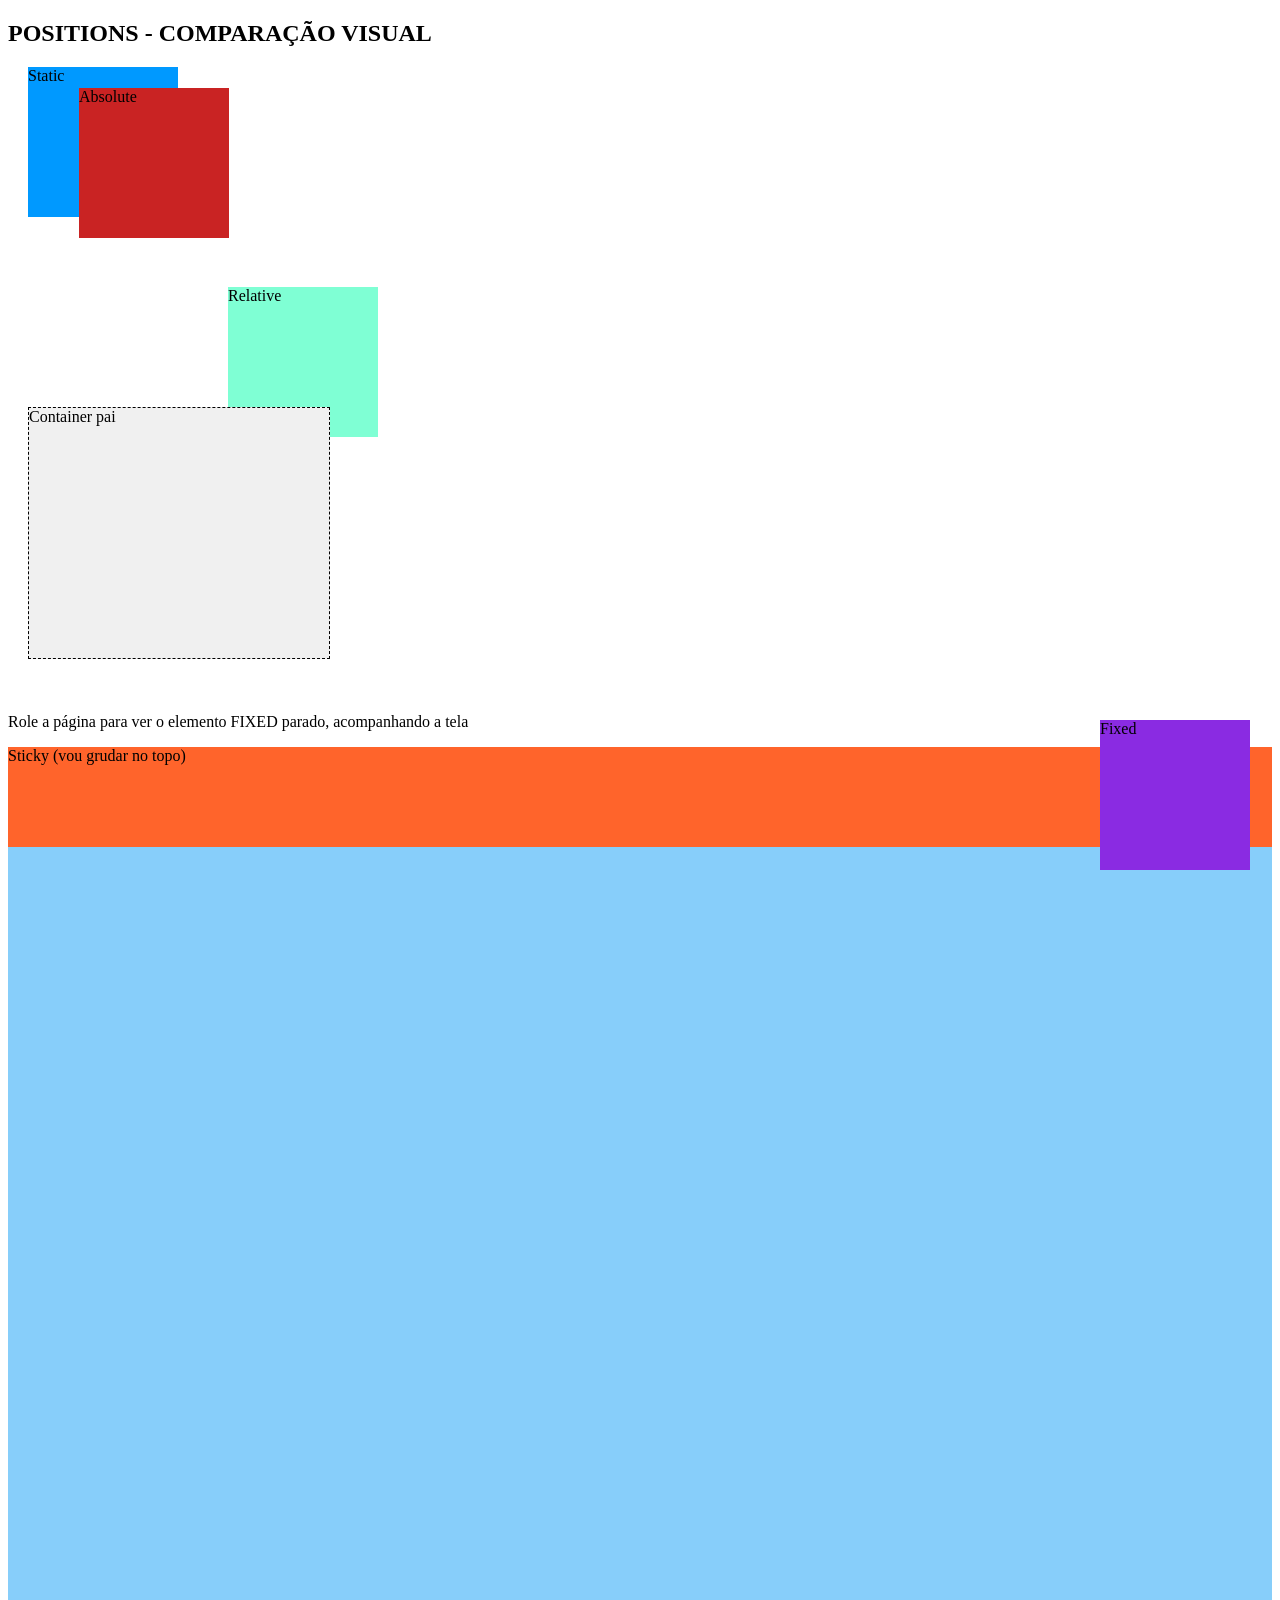
<file: 02-position/index.html>
<!DOCTYPE html>
<html lang="pt-br">
<head>
    <meta charset="UTF-8">
    <meta name="viewport" content="width=device-width, initial-scale=1.0">
    <title>Esquemas de posicionamento</title>
    <link rel="stylesheet" href="styles.css">
</head>
<body>
    <h2>POSITIONS - COMPARAÇÃO VISUAL</h2>
    <div class="caixa static">Static</div>
    <div class="caixa relative">Relative</div>

    <div class="container">
        Container pai
        <div class="caixa absolute">
            Absolute
        </div>
    </div>

    <div class="caixa fixed">Fixed</div>
    <br>
    <p>Role a página para ver o elemento FIXED parado, acompanhando a tela</p>

    <div class="sticky">Sticky (vou grudar no topo)</div>

    <div class="espaco"></div>

    
</body>
</html>
</file>
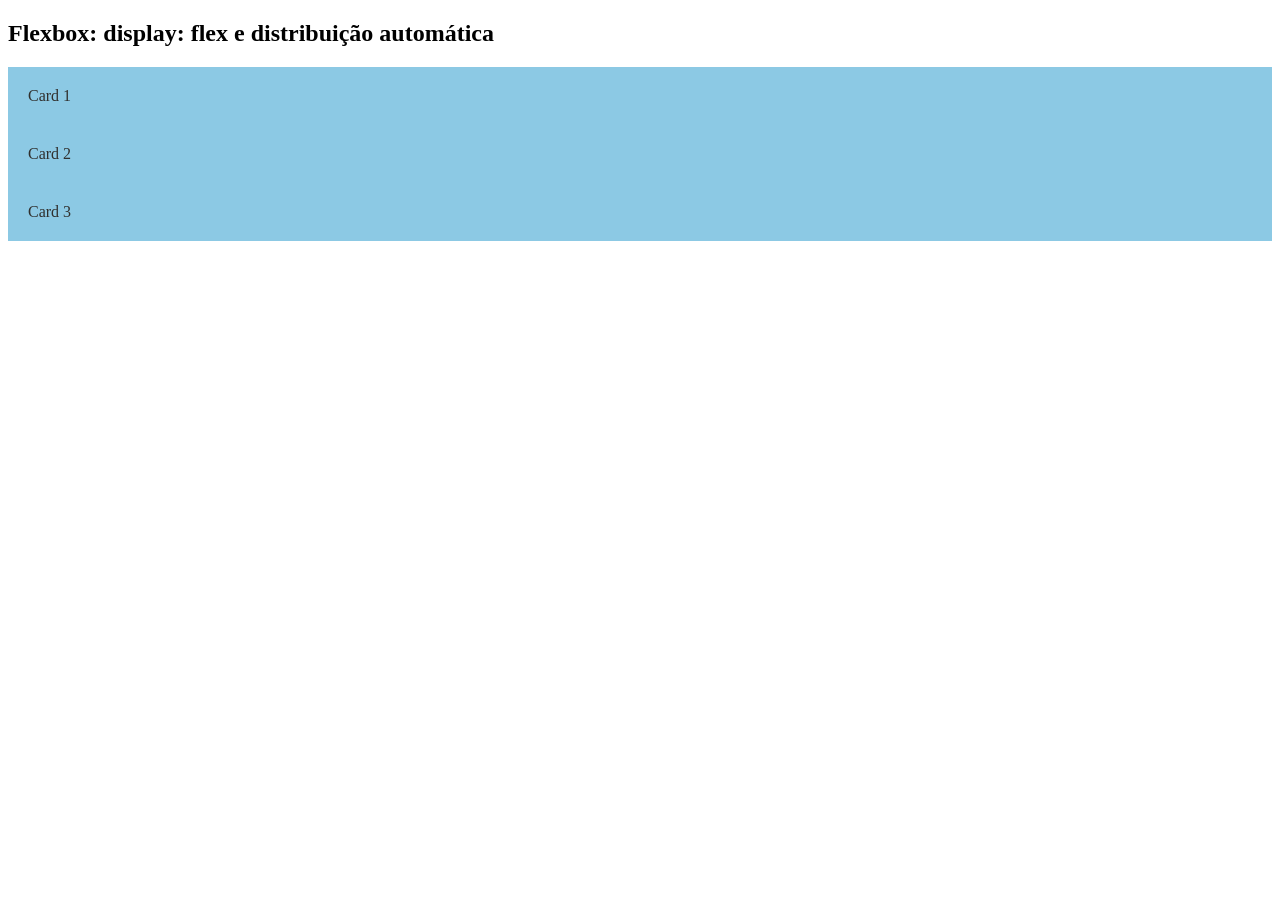
<file: 04-Layout-Flexbox-introdução/index.html>
<!DOCTYPE html>
<html lang="en">
<head>
    <meta charset="UTF-8">
    <meta name="viewport" content="width=device-width, initial-scale=1.0">
    <title>Layout Flexbox</title>
    <link rel="stylesheet" href="style.css">
</head>
<body>
    <h2>Flexbox: display: flex e distribuição automática</h2>

    <div class="container flex">
    <div class="card">Card 1</div>
    <div class="card">Card 2</div>
    <div class="card">Card 3</div>
    
</body>
</html>
</file>
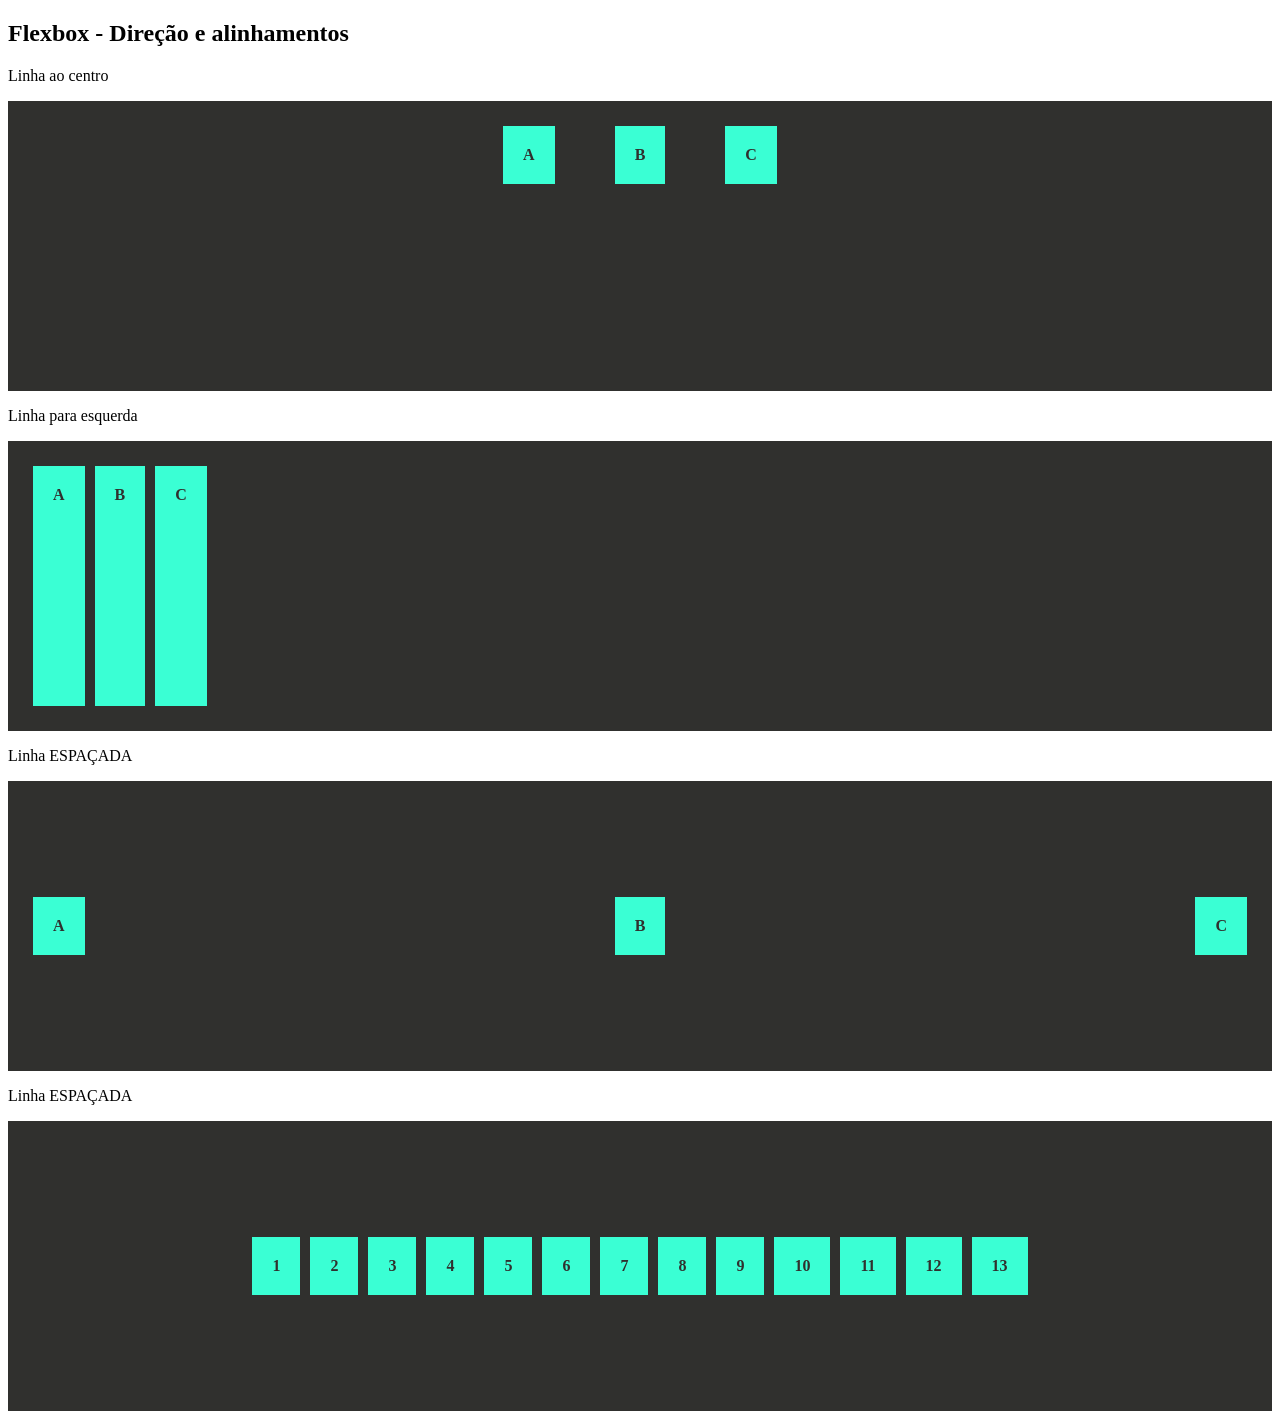
<file: Alinhamentos-flexbox/index.html>
<!DOCTYPE html>
<html lang="pt-br">
<head>
    <meta charset="UTF-8">
    <meta name="viewport" content="width=device-width, initial-scale=1.0">
    <title>Flexbox - direção e alinhamentos</title>
    <link rel="stylesheet" href="styles.css">
</head>
<body>
    <h2>Flexbox - Direção e alinhamentos</h2>

    <p>Linha ao centro</p>
    <div class="flex-container row-center">
        <div class="card">A</div>
        <div class="card">B</div>
        <div class="card">C</div>
    </div>

    <p>Linha para esquerda</p>
    <div class="flex-container column-left">
        <div class="card">A</div>
        <div class="card">B</div>
        <div class="card">C</div>
    </div>

    <p>Linha ESPAÇADA</p>
    <div class="flex-container spaced">
        <div class="card">A</div>
        <div class="card">B</div>
        <div class="card">C</div>
    </div>

    <p>Linha ESPAÇADA</p>
    <div class="flex-container wrap">
        <div class="card">1</div>
        <div class="card">2</div>
        <div class="card">3</div>
        <div class="card">4</div>
        <div class="card">5</div>
        <div class="card">6</div>
        <div class="card">7</div>
        <div class="card">8</div>
        <div class="card">9</div>
        <div class="card">10</div>
        <div class="card">11</div>
        <div class="card">12</div>
         <div class="card">13</div>
    </div>

</body>
</html>
</file>
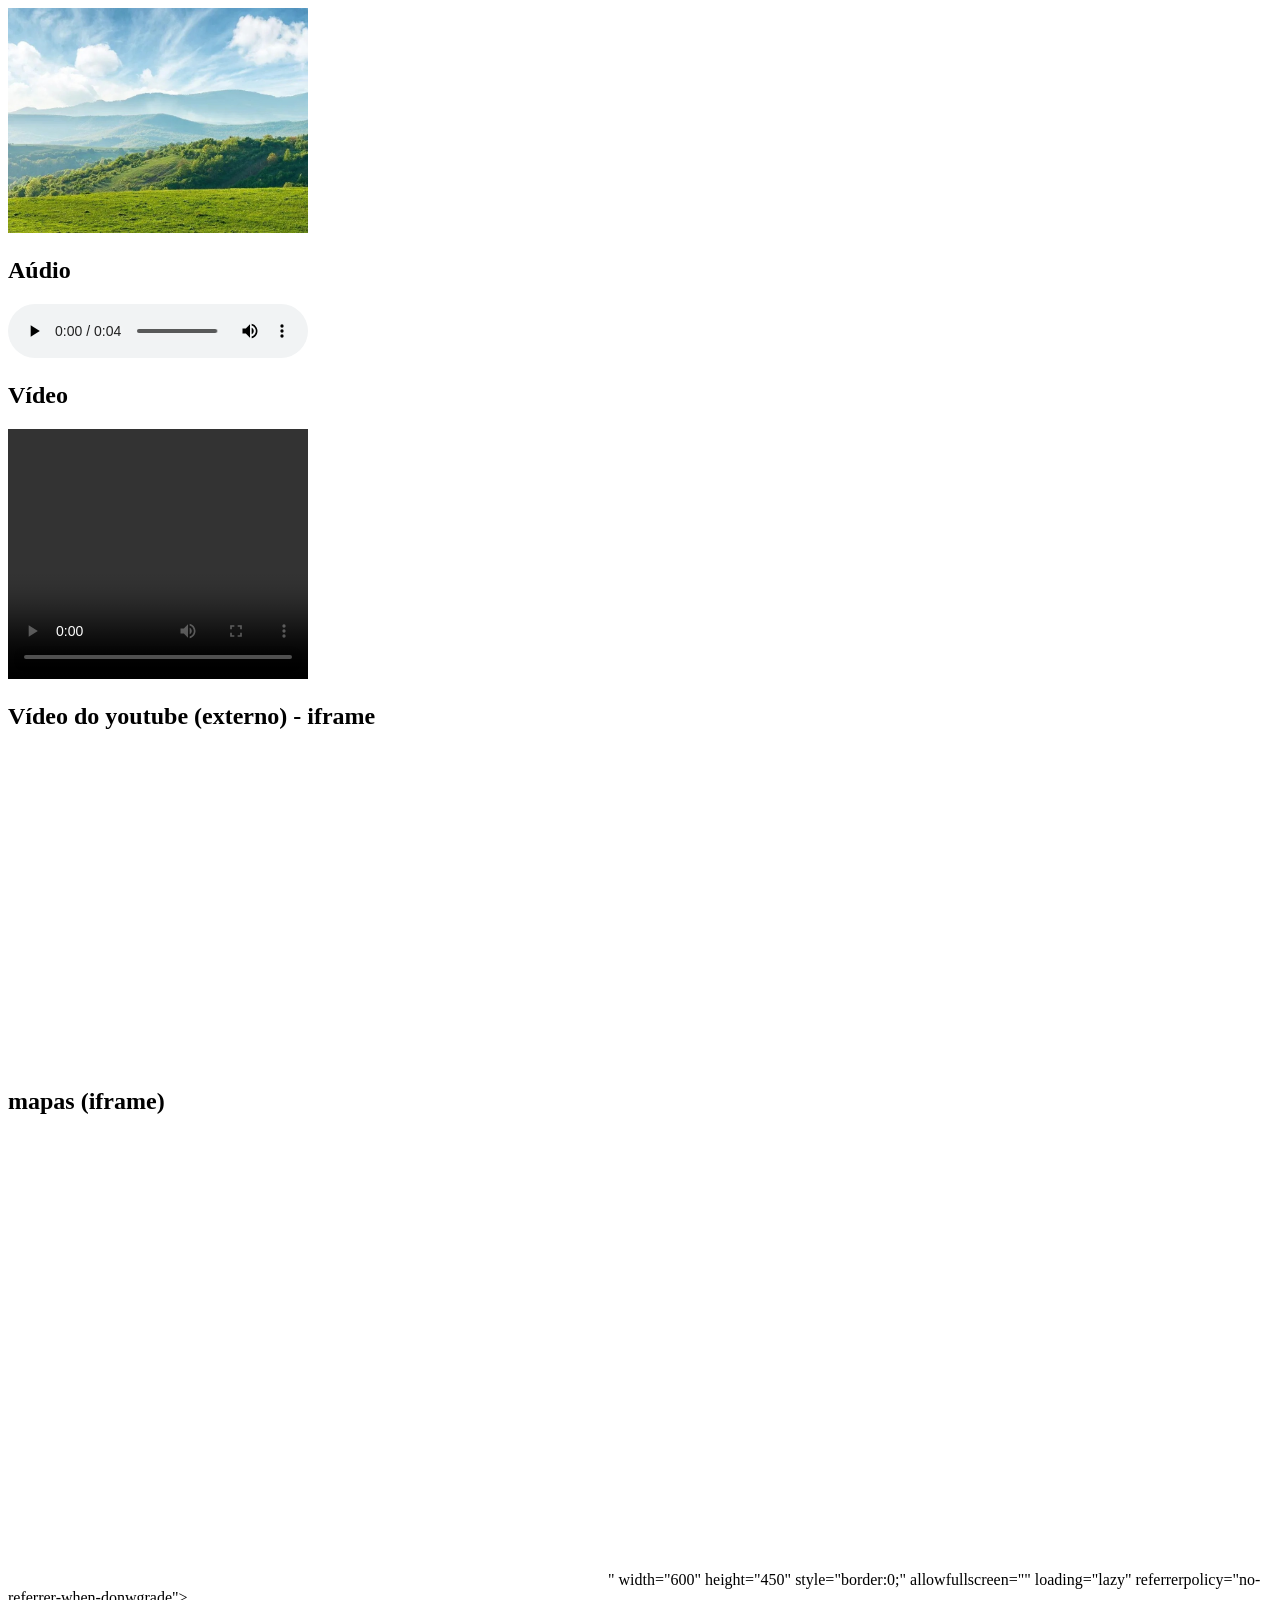
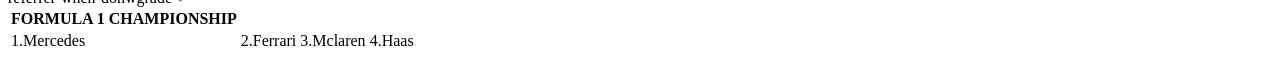
<file: repositório git/aula 04-midias e formatacoes/index.html>
<!DOCTYPE html>
<html lang="en">
<head>
    <meta charset="UTF-8">
    <meta name="viewport" content="width=device-width, initial-scale=1.0">
    <title>Document</title>
</head>
<body>
    <img src="midias/imagem.jpg" alt="paisagem" width="300px">

    <h2>Aúdio</h2>
    <audio controls src="midias/audio.mp3"></audio>

    <h2>Vídeo</h2>
    <video controls src="midias/video.mp4" width="300px" height="250px"></video>

    <h2>Vídeo do youtube (externo) - iframe</h2>
    <iframe 
   src="" 
    title="Exemplo de vídeo do youtube"
    width="560px"
    height="315px"
    frameborder="0"></iframe>

    <!-- incorporando mapas-->
     <h2>mapas (iframe)</h2>

     <iframe src="https://www.google.com/maps/embed?pb=!1m18!1m12!1m3!1d97686.23627794378!2d-47.869744151842866!3d-24.51016770910655!2m3!1f0!2f0!3f0!3m2!1i1024!2i768!4f13.1!3m3!1m2!1s0x94c5338bea658bc1%3A0xdea6f93b5aae61a8!2sFatec%20Registro!5e0!3m2!1spt-BR!2sbr!4v1773192590174!5m2!1spt-BR!2sbr" width="600" height="450" style="border:0;" allowfullscreen="" loading="lazy" referrerpolicy="no-referrer-when-downgrade"></iframe>" width="600" height="450" style="border:0;" allowfullscreen="" loading="lazy" referrerpolicy="no-referrer-when-donwgrade"></iframe>


     <table>
        <tr>
            <th>FORMULA 1 CHAMPIONSHIP</th>
        </tr>
        <tr>
            <td>1.Mercedes</td>
            <td>2.Ferrari</td>
             <td>3.Mclaren</td>
              <td>4.Haas</td> 
     </tr>
     </table>


</html>
</file>
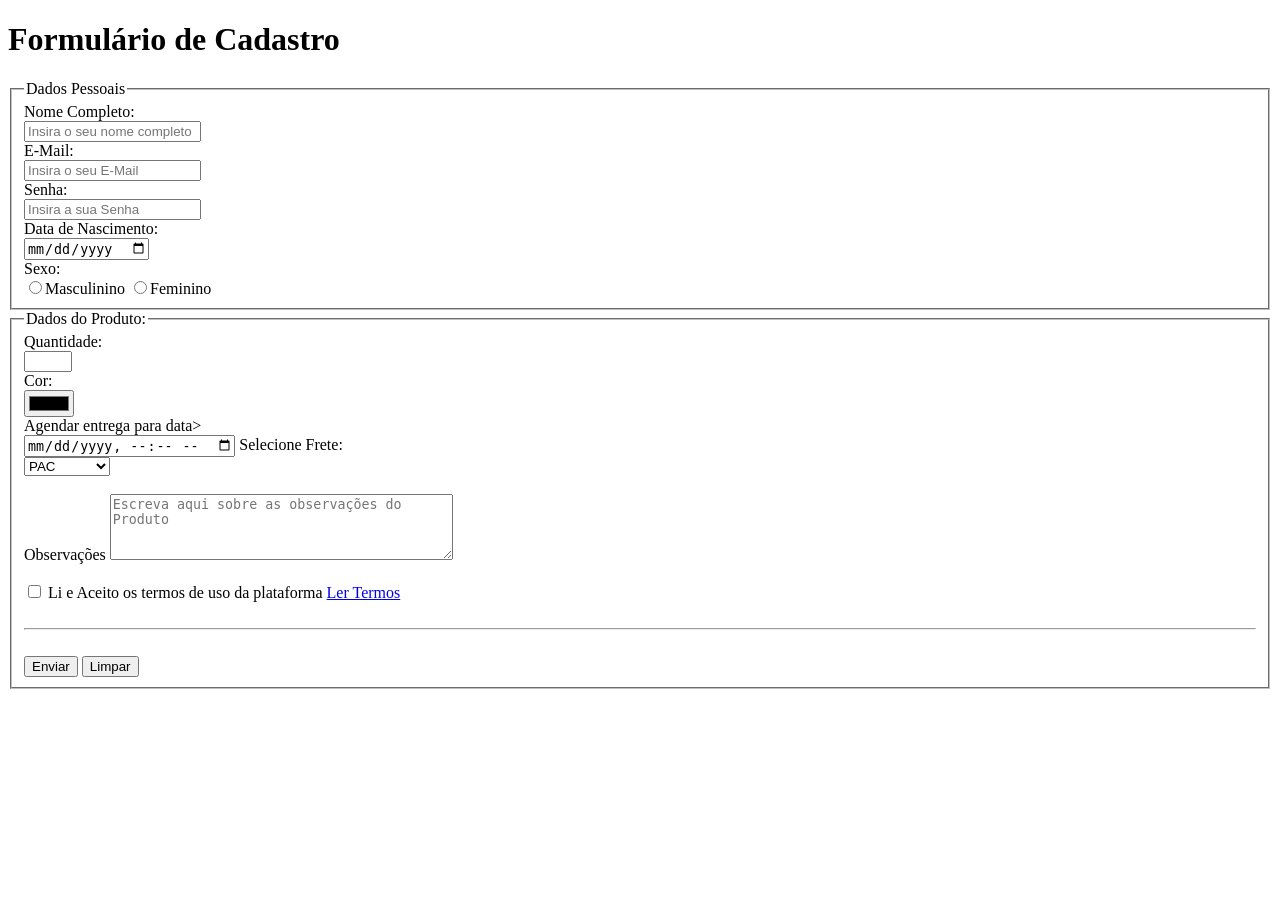
<file: repositório git/aula-06/index.html>
<!DOCTYPE html>
<html lang="pt-br">
<head>
    <meta charset="UTF-8">
    <meta name="viewport" content="width=device-width, initial-scale=1.0">
    <title>Formulário de cadastro</title>
</head>
<body>
    <header>
        <h1>Formulário de Cadastro</h1>
    </header>
    <main>
        <section>
            <form action="sucesso.html" method="post">
                <fieldset>
                    <legend>Dados Pessoais</legend>
                    <label for="nome">Nome Completo:</label><br>
                    <input type="text" name="nome" id="nome" placeholder="Insira o seu nome completo" required><br>
                   
                    <label for="email">E-Mail:</label><br>
                    <input type="email" name="email" id="nome" 
                    placeholder="Insira o seu E-Mail" required><br>

                    <label for="password">Senha:</label><br>
                    <input type="password" name="password" id="password" 
                    placeholder="Insira a sua Senha" required><br>

                    <label for="nascimento">Data de Nascimento:</label><br>
                    <input type="date" name="nascimento" id="nascimento"><br>

                    <label for="sexo">Sexo:</label><br>
                    <input type="radio" name="sexo" id="masc" value="m">Masculinino
                      <input type="radio" name="sexo" id="fem" value="f">Feminino
                    
                </fieldset>
                <fieldset>
                    <legend>Dados do Produto:</legend>
                    <label for="quantidade">Quantidade:</label><br>
                    <input type="number" name="quantidade"
                    id="quantidade" min="1" max="10"><br>
                    <label for="cor">Cor:</label><br>
                    <input type="color"><br>
                    <label for="entrega">Agendar entrega para data>
                    </label><br>
                    <input type="datetime-local">
                    <label for="frete">Selecione Frete:</label><br>
                    <select name="frete" id="frete">
                        <option value="PAC">PAC</option>
                        <option value="SEDEX">SEDEX</option>
                        <option value="SEDEX 10">SEDEX 10</option>

                    </select><br><br>

                    <label for="observacoes">Observações</label>
                    <textarea rows="4" cols="40" name="observacoes" 
                    id="observacoes" placeholder="Escreva aqui sobre as observações do Produto"></textarea><br><br>

                    <input type="checkbox" name="termos" id="termos"> Li e Aceito os termos de uso da plataforma
                    <a href="termos.html"
                    
        <button type="button">Ler Termos</button>

        <a/>

        <br> <br> <hr> <br>
        <button type="submit">Enviar</button>
        <button type="reset">Limpar</button>


                    
                </fieldset>

            </form>
        </section>
    </main>
    
</body>
</html>
</file>
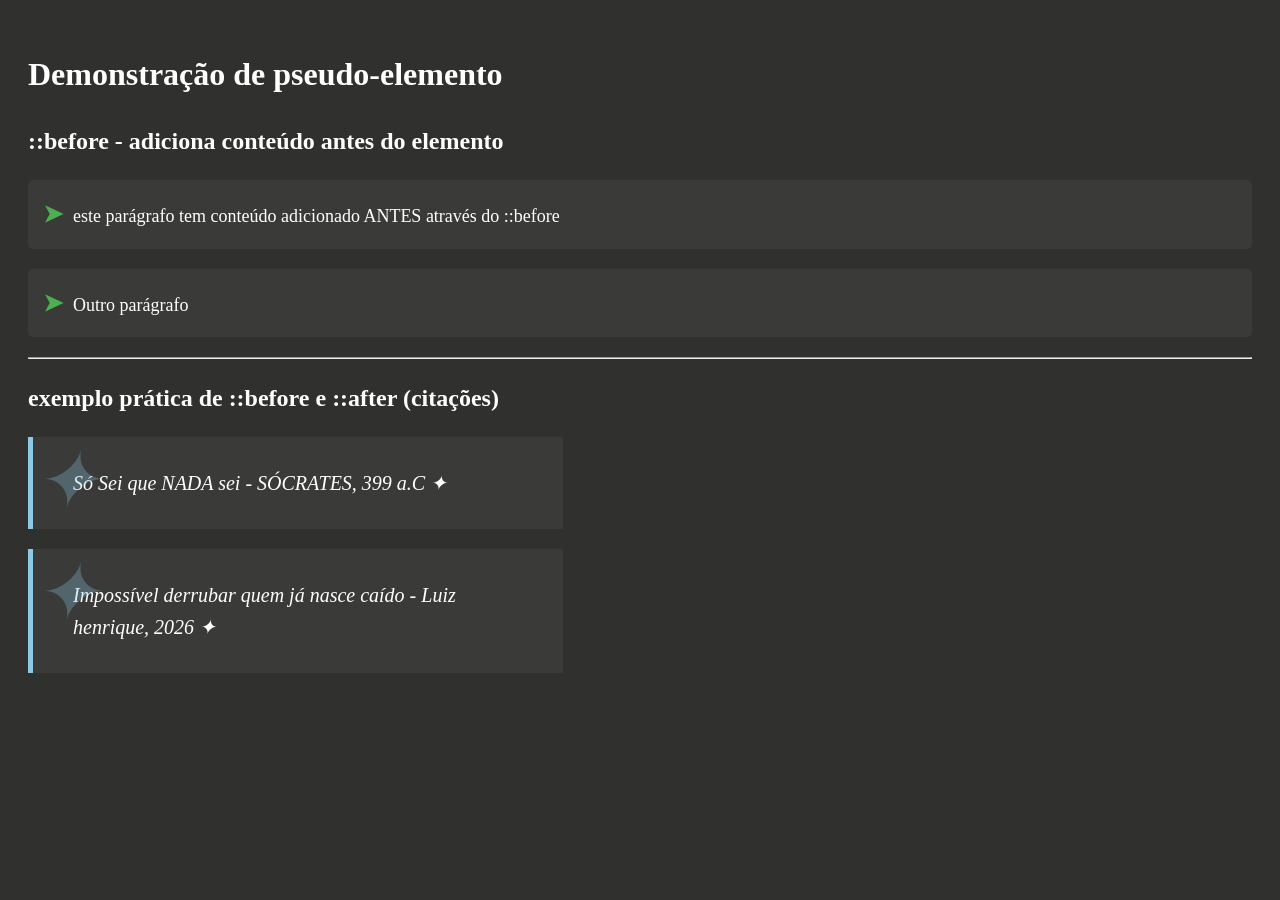
<file: repositório git/Aula-7/index.html>
<!DOCTYPE html>
<html lang="pt-br">
<head>
    <meta charset="UTF-8">
    <meta name="viewport" content="width=device-width, initial-scale=1.0">
    <title>Pseudo-Elementos</title>

    <link rel="stylesheet" href="style.css">
</head>
<body>
    <h1>Demonstração de pseudo-elemento</h1>

    <h2>::before - adiciona conteúdo antes do elemento</h2>
    <p class="antes">este parágrafo tem conteúdo adicionado ANTES através do ::before</p>
    <p class="antes">Outro parágrafo</p>

    <hr>

    <h2>exemplo prática de ::before e ::after (citações)</h2>
    <blockquote class="citacao">
        Só Sei que NADA sei - SÓCRATES, 399 a.C
    </blockquote>
     <blockquote class="citacao">
        Impossível derrubar quem já nasce caído - Luiz henrique, 2026
    </blockquote>
</body>
</html>
</file>
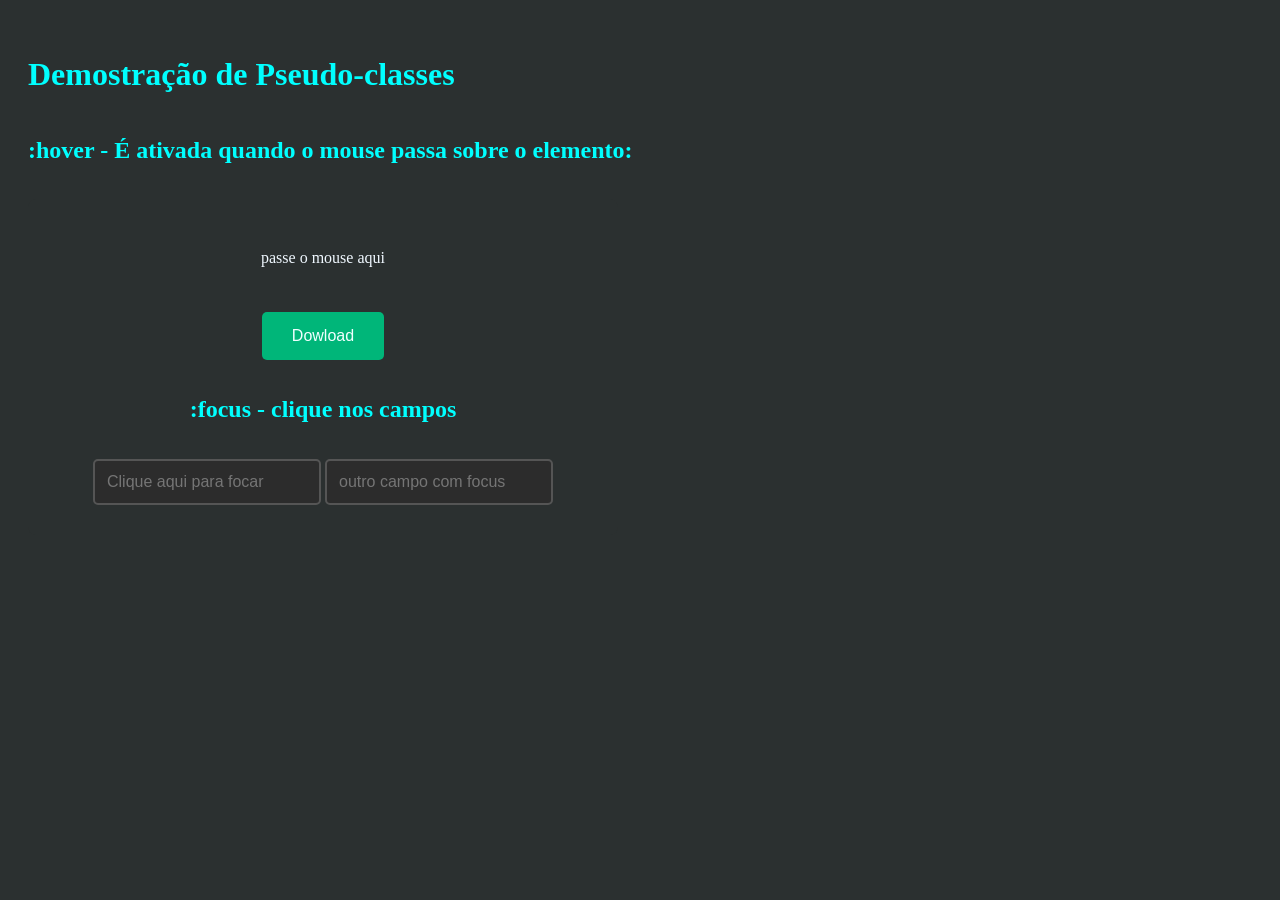
<file: repositório git/pseudo-classes/index.html>
<!DOCTYPE html>
<html lang="pt-br">
<head></head>
    <meta charset="UTF-8">
    <meta name="viewport" content="width=device-width, initial-scale=1.0">
    <title>Pseudo Classes no CSS</title>
    <link rel="stylesheet" href="styles.css">
</head>
<body>
    <h1>Demostração de Pseudo-classes</h1>

    <h2>:hover - É ativada quando o mouse passa sobre o 
elemento:</h2>
<div class="caixa">
    <p>passe o mouse aqui</p>

    <br>

    <button class="btn-download">Dowload</button>

    <br>

    <h2>:focus - clique nos campos</h2>
    <form>
        <input type="text" placeholder="Clique aqui para focar">
        <input type="password" placeholder="outro campo com focus">
    </form>
</div>
    
</body>
</html>
</file>
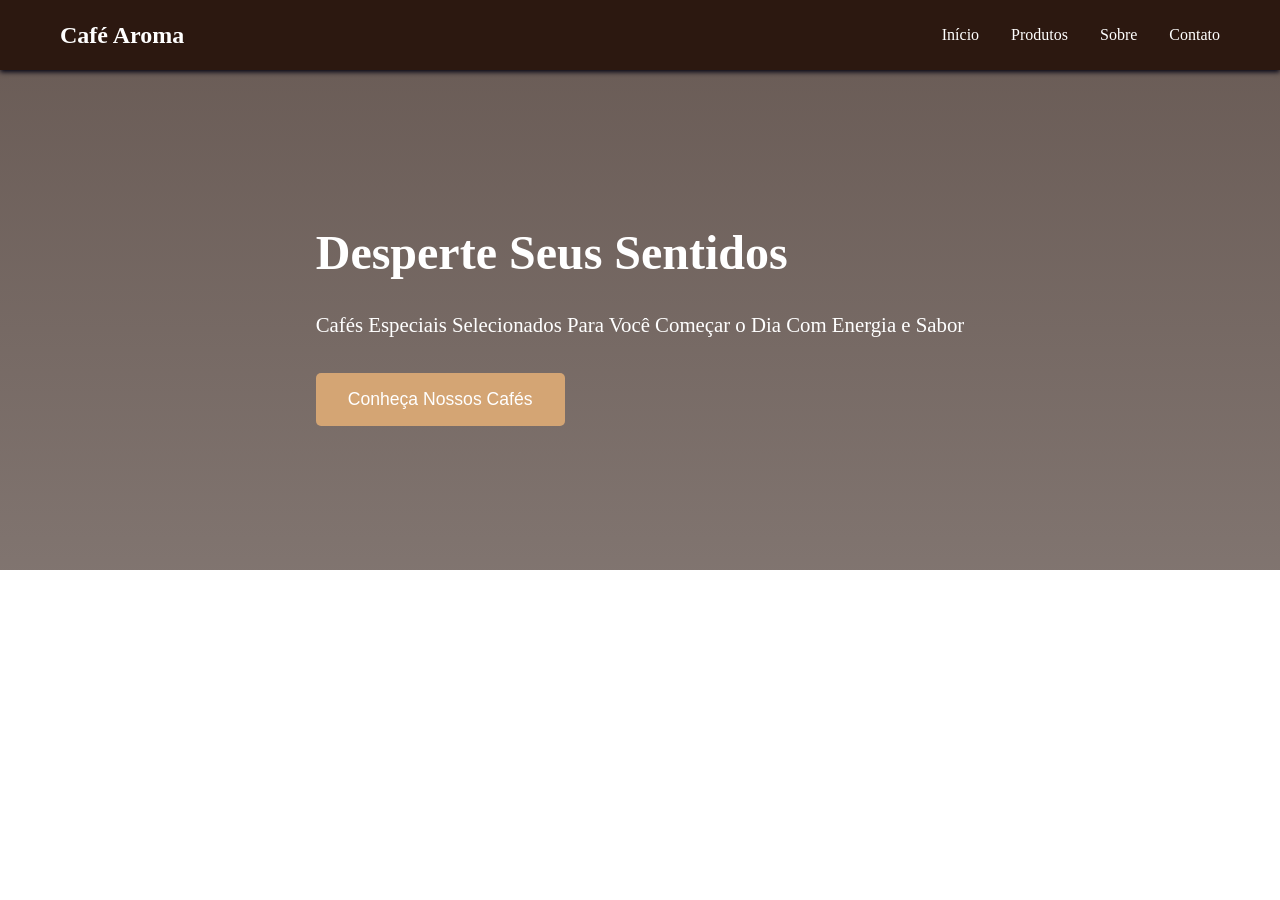
<file: repositório git/Aula-8/05-Vafé Aroma/index.html>
<!DOCTYPE html>
<html lang="pt-br">
<head>
    <meta charset="UTF-8">
    <meta name="viewport" content="width=device-width, initial-scale=1.0">
    <title>Café Aroma - Os Melhores Cafés Especiais</title>
    <link rel="stylesheet" href="styles.css">
</head>
<body>
    <header class="header">
        <div class="container">
            <div class="nav">
            <div class="logo">
                Café Aroma
            </div>
            <nav class="menu">
                <a href="#home">Início</a>
                <a href="#produtos">Produtos</a>
                <a href="#sobre">Sobre</a>
                <a href="#contato">Contato</a>
            </nav>
            </div>
        </div>
    </header>

    <section class="hero-section">
        <div class="hero-content">
            <h1>Desperte Seus Sentidos</h1>
            <p>Cafés Especiais Selecionados Para Você Começar o Dia Com Energia e Sabor</p>

        
        <button class="btn-primary">Conheça Nossos Cafés</button>
        </div>
    </section>
    
</body>
</html>
</file>
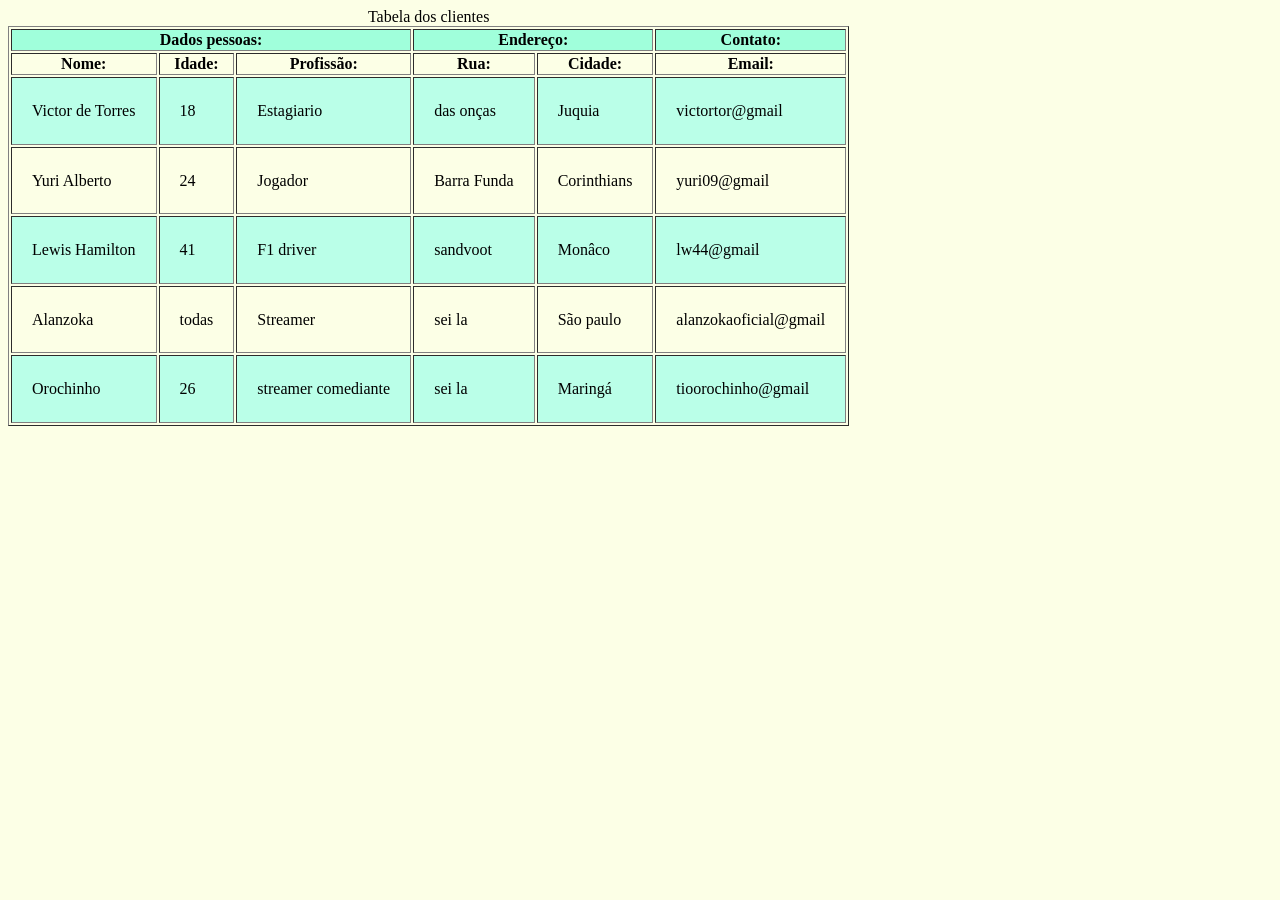
<file: repositório git/aula 5 tabelas/aula-5-tabela-formatada.html>
<!DOCTYPE html>
<html lang="pt-br">
<head>
    <meta charset="UTF-8">
    <meta name="viewport" content="width=device-width, initial-scale=1.0">
    <title>tabela zebrada</title>

    <style>
        body{
            background-color: rgb(252, 255, 230);
            font-family: Georgia, 'Times New Roman', Times, serif;

        }
        td{
            padding: 20px;
            line-height: 1.6;
        }

        tr:nth-child(even){
            background-color: rgb(186, 255, 232);
        }


    </style>
</head>
<body>

    <table border="1">
        <caption>Tabela dos clientes</caption>
        <thead style="background-color: rgb(160, 255, 219);"
            <tr>
                <th colspan="3">Dados pessoas:</th>
                <th colspan="2">Endereço:</th>
                <th>Contato:</th>
            </tr>

        </thead>
        <tbody>
            <tr>
                <th>Nome:</th>
                <th>Idade:</th>
                <th>Profissão:</th>
                <th>Rua:</th>
                <th>Cidade:</th>
                <th>Email:</th>
            </tr>
            <tr>
                <td>Victor de Torres</td>
                <td>18</td>
                <td>Estagiario</td>
                <td>das onças</td>
                <td>Juquia</td>
                <td>victortor@gmail</td>
            </tr>
             <tr>
                <td>Yuri Alberto</td>
                <td>24</td>
                <td>Jogador</td>
                <td>Barra Funda</td>
                <td>Corinthians</td>
                <td>yuri09@gmail</td>
            </tr>
             <tr>
                <td>Lewis Hamilton</td>
                <td>41</td>
                <td>F1 driver</td>
                <td>sandvoot</td>
                <td>Monâco</td>
                <td>lw44@gmail</td>
            </tr>
            <tr>
                <td>Alanzoka</td>
                <td>todas</td>
                <td>Streamer</td>
                <td>sei la</td>
                <td>São paulo</td>
                <td>alanzokaoficial@gmail</td>
            </tr>
            <tr>
                <td>Orochinho</td>
                <td>26</td>
                <td>streamer comediante</td>
                <td>sei la</td>
                <td>Maringá</td>
                <td>tioorochinho@gmail</td>
            </tr>
        </tbody>


    </table>
    
</body>
</html>
</file>
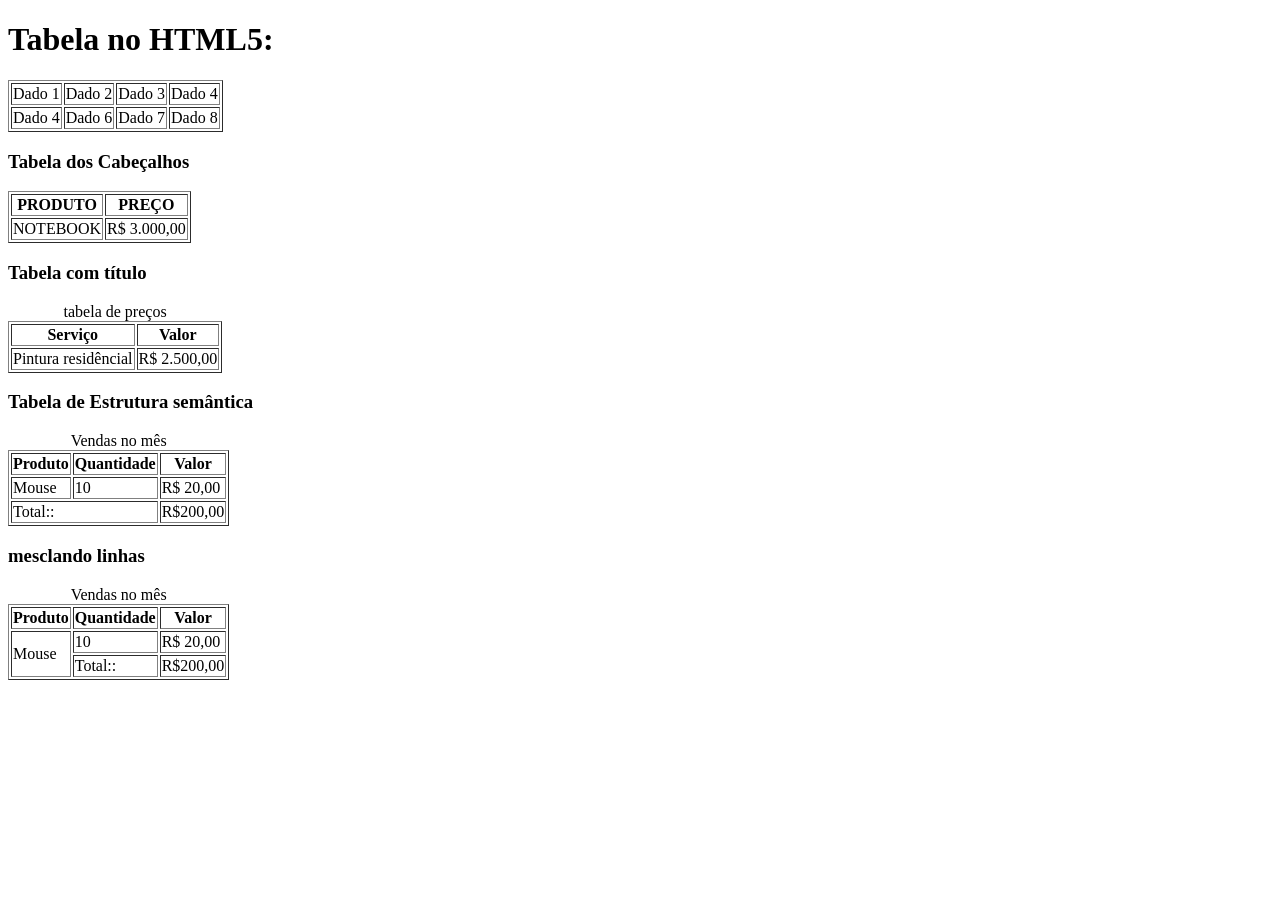
<file: repositório git/aula 5 tabelas/aula-5-tabelas.html>
<!DOCTYPE html>
<html lang="pt-br">
<head>
    <meta charset="UTF-8">
    <meta name="viewport" content="width=device-width, initial-scale=1.0">
    <title>Tabelas</title>
</head>
<body>
    <header>
        <h1>Tabela no HTML5:</h1>
    </header>
    <main>
        <!-- Estrutura mínima de uma tabela-->
         <table border="1">
            <tr>
                <td>Dado 1</td>
                <td>Dado 2</td>
                <td>Dado 3</td>
                <td>Dado 4</td>

            </tr>
            <!-- Linha 2-->
             <tr>
                <td>Dado 4</td>
                <td>Dado 6</td>
                <td>Dado 7</td>
                <td>Dado 8</td>



             </tr>
         </table>

         <h3>Tabela dos Cabeçalhos</h3>
         <table border="1">
            <!-- Linha 1-->
            <tr>
                <th>PRODUTO</th>
                <th>PREÇO</th>
            </tr>
            <!-- Linha 2-->
             <tr>
                <td>NOTEBOOK</td>
                <td>R$ 3.000,00</td>
             </tr>
         </table>

         <h3>Tabela com título</h3>
         <table border="1">
            <caption>tabela de preços</caption>
            <tr>
                <th>Serviço</th>
                <th>Valor</th>
            </tr>
            <tr>
                <td>Pintura residêncial</td>
                <td>R$ 2.500,00</td>
            </tr>

         </table>

         <h3>Tabela de Estrutura semântica</h3>
         <table border="1">
            <caption>Vendas no mês</caption>
            <tr>
            <th>Produto</th>
            <th>Quantidade</th>
            <th>Valor</th>
            </tr>
            <tr>
                <td>Mouse</td>
                <td>10</td>
                <td>R$ 20,00</td>
            </tr>
            <tr>
                <td colspan="2">Total::</td>
                <td>R$200,00</td>
            </tr>

         </table>
        
         </table>

         <h3>mesclando linhas</h3>
         <table border="1">
            <caption>Vendas no mês</caption>
            <tr>
            <th>Produto</th>
            <th>Quantidade</th>
            <th>Valor</th>
            </tr>
            <tr>
                <td rowspan="2">Mouse</td>
                <td>10</td>
                <td>R$ 20,00</td>
            </tr>
            <tr>
                <td>Total::</td>
                <td>R$200,00</td>
            </tr>

         </table>
    </main>
</body>
</html>
</file>
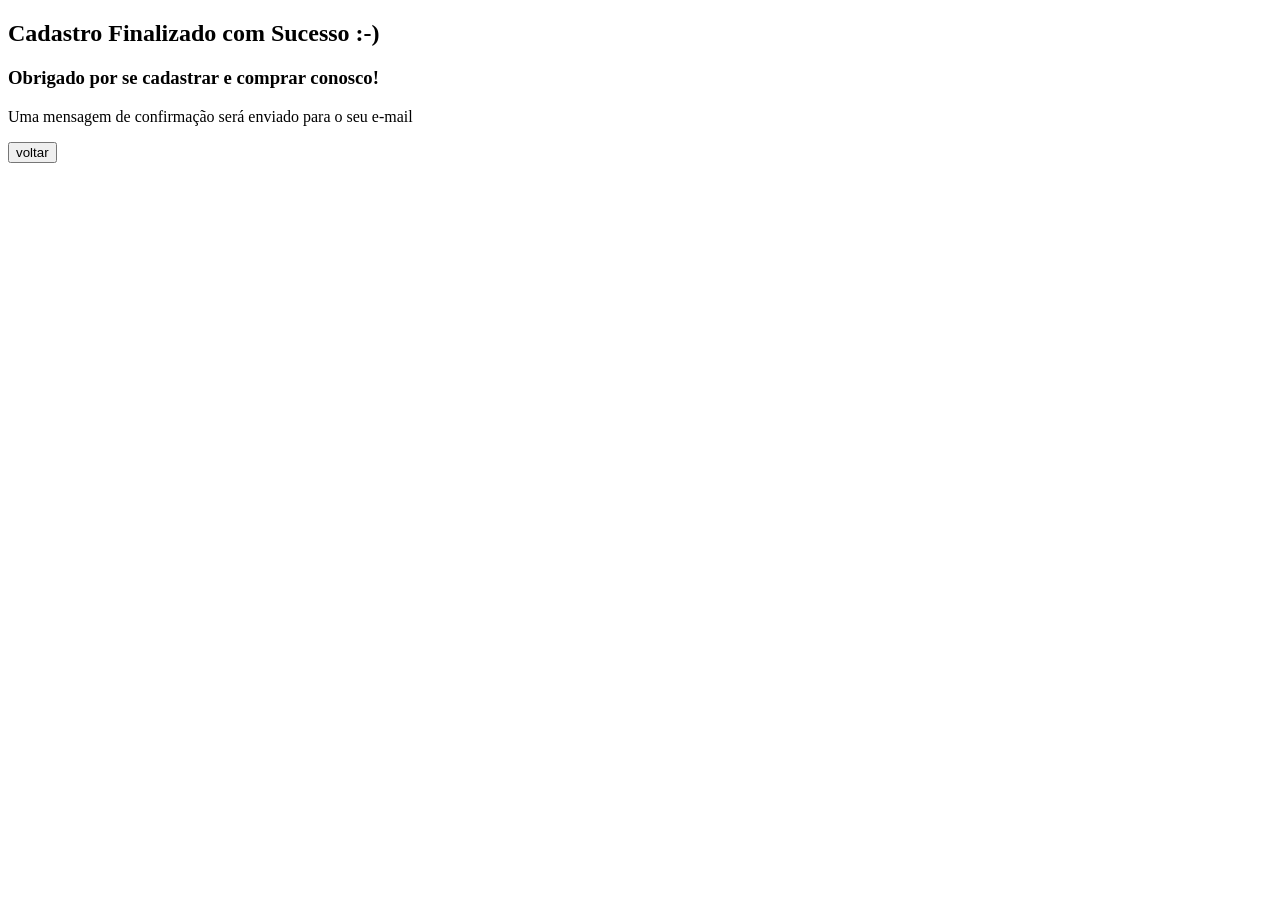
<file: repositório git/aula-06/sucesso.html>
<!DOCTYPE html>
<html lang="en">
<head>
    <meta charset="UTF-8">
    <meta name="viewport" content="width=device-width, initial-scale=1.0">
    <title>Document</title>
</head>
<body>
    <header>
        <h2>Cadastro Finalizado com Sucesso :-)</h2>
    </header>
    <main>
        <section>
            <h3> Obrigado por se cadastrar e comprar conosco!</h3>
            <p>Uma mensagem de confirmação será enviado para o seu e-mail</p>
            <a href="index.html">
                <button type="button">voltar</button>

            </a>

        </section>
    </main>
    
</body>
</html>
</file>
<file: 02-position/styles.css>
.caixa {
    width: 150px;
    height: 150px;
    margin: 20px;
    background-color: #ccc;
}

.static {
    position: static;
    background-color: rgb(0, 153, 255);
}

.relative {
    position: relative;
    background-color: aquamarine;
    top: 50px;
    left: 200px;
}

.container {
    position: relative;
    width: 300px;
    height: 250px;
    margin: 20px;
    border: 1px dashed;
    background-color: #f0f0f0;
}

.absolute {
    position: absolute;
    margin: 0;
    background-color: rgb(201, 35, 35);
    top: -320px;
    left: 50px;
    z-index: 2;
}

.fixed {
    position: fixed;
    background-color: blueviolet;
    bottom: 10px;
    right: 10px;
    z-index: 2;
}

.espaco {
    height: 900px;
    background-color: lightskyblue;
}

.sticky {
    position: sticky;
    top: 0;
    height: 100px;
    background-color: rgb(255, 100, 43);
}
</file>
<file: 04-Layout-Flexbox-introdução/style.css>
.card {
    background-color: #8cc9e4;
    color: #30302e;
    padding: 20px;

}

.container-flex {
    display:flex;
    flex-direction: row;
    padding: 20px;
    background-color: #30302e;
}
</file>
<file: Alinhamentos-flexbox/styles.css>
.card {
    background-color: #3affd4;
    padding: 20px;
    margin: 5px;
    color: #30302e;
    font-weight: bold;
}

.flex-container {
    display: flex;
    height: 250px;
    padding: 20px;
    background-color: #30302e;
}

.row-center {
    flex-direction: row;
    justify-content: center;
    align-items: flex-start;
    gap: 50px;
}

.colum-left {
    flex-direction: column;
    align-items: flex-start;
    justify-content: center;
}

.spaced {
    flex-direction: row;
    justify-content: space-between;
    align-items: center;
}

.wrap {
    flex-direction: row;
    flex-wrap: wrap;
    justify-content: center;
    align-items: center;
}
</file>
<file: repositório git/Aula-7/style.css>
body {
    font-family: verdana;
    background-color: #30302e;
    color: white;
    padding: 20px;
    line-height: 1.6;
}

p {
    font-size: 18px;
    margin-bottom: 20px;
    padding: 15px;
    background-color: #3a3a38;
    border-radius: 5px;
}

.antes::before {
    content: "➤";
    color: #4caf50;
    font-weight: bold;
    font-size: 24px;
    margin-right: 10px;
}

.depois::after {
    content:"✓";
    color: #4caf50;
     font-weight: bold;
    font-size: 24px;
    margin-right: 10px;
}

.citacao{
    background-color: #3a3a38;
    border-left: 5px solid #8cc9e4;
    font-style: italic;
    font-size: 20px;
    margin:20px 0;
    padding: 30px 40px;
    max-width: 450px;
    position: relative;
}

.citacao::before {
    content:"✦";
    top: -20px;
    left: 0px;
    font-size: 80px;
    color: #8cc9e4;
    opacity: 0.3;
    position: absolute

}

.citacao::after {
    content:"✦";
    bottom:-50px;
    right: 50px;
}
</file>
<file: repositório git/pseudo-classes/styles.css>
body {
    font-family: Verdana;
    background-color: rgb(43, 48, 48);
    color: aliceblue;
    padding: 20px;
    line-height: 1.6;
}

h1 {
    color: aqua;
    font-size: 32px;
    margin-bottom: 30px;
    border-bottom: 3px solid color rgb(0, 225, 255)

}

h2 {
    color: aqua;
    font-size: 24px;
    margin-bottom: 30px;
    margin-top: 30px;
}

.caixa {
    width: 530px;
    background-color: rgb(43, 48, 48);
    padding: 30px;
    text-align: center;
    border: 2px solid color rgb(0, 238, 255);
    border-radius: 8px;
    margin-bottom: 20px;
}

.caixa:hover {
    background-color: aqua;
    color: rgb(36, 36, 36);
    transform: scale(0.9);
    box-shadow: 0 8px 16px; color: aquamarine(46, 46, 46);
}
.btn-download {
    background-color: rgb(0, 182, 121);
    color: azure;
    padding: 15px 30px;
    border: none;
    border-radius: 5px;
    font-size: 16px;
    cursor: pointer;
}

.btn-download:hover {
    background-color: rgb(0, 117, 78);
}

.btn-download:active {
    background-color: brown;
    transform: scale(0.95);
}

input {
    max-width: 400px;
    padding:  12px;
    border: 2px solid #555555;
    border-radius: 5px;
    background-color: #2c2c2c;
    color: white;
    font-size: 16px;
}

input:focus {
    outline: none;
    border-color: rgb(0, 114, 114);
    box-shadow: 0 0 10px;
}
</file>
<file: repositório git/Aula-8/05-Vafé Aroma/styles.css>
* {
    margin: 0;
    padding: 0;
    box-sizing: border-box;
}

body {
    font-family: 'Segoe UI';
    line-height: 1.6;
    color: #333;
}

.container {
    max-width: 1200px;
    padding: 0 20px;
    margin: 0 auto;

}


.header {
    background-color: #2c1810;
    color: white;
    padding: 1rem 0;
    position: sticky;
    top: 0;
    z-index: 100;
    box-shadow: 0 2px 5px #000010;
}

.nav {
    display: flex;
    justify-content: space-between;
    align-items: center;
}

.logo {
    font-size: 1.5rem;
    font-weight: bold;
}

.menu {
    display: flex;
    gap: 2rem;
}

.menu a {
    color: white;
    text-decoration: none;
    transition: color 0.5s;
}

.menu a:hover {
    color: #d4a574;
}

.hero-section{
    background: linear-gradient(rgba(44,24,16,0.7),rgba(44,24,16,0.6)), url(https://images.unsplash.com/photo-1495474472287-4d71bcdd2085?w=1200&h=600&fit=crop);
    background-size: cover;
    background-position: center;
    height: 500px;
    display: flex;
    justify-content: center;
    align-items: center;
    color: white;
}

.hero-content h1 {
    font-size: 3rem;
    margin-bottom: 1rem;
}
.hero-content p {
    font-size: 1.3rem;
    margin-bottom: 2rem;
}

.btn-primary {
    background-color: #d4a574;
    color: white;
    padding: 1rem 2rem;
    border: none;
    border-radius: 5px;
    font-size: 1.1rem;
    cursor: pointer;
    transition: backgroud-color 0.5s;
}

.btn-primary:hover {
    background-color: #b8935f;
}
</file>
